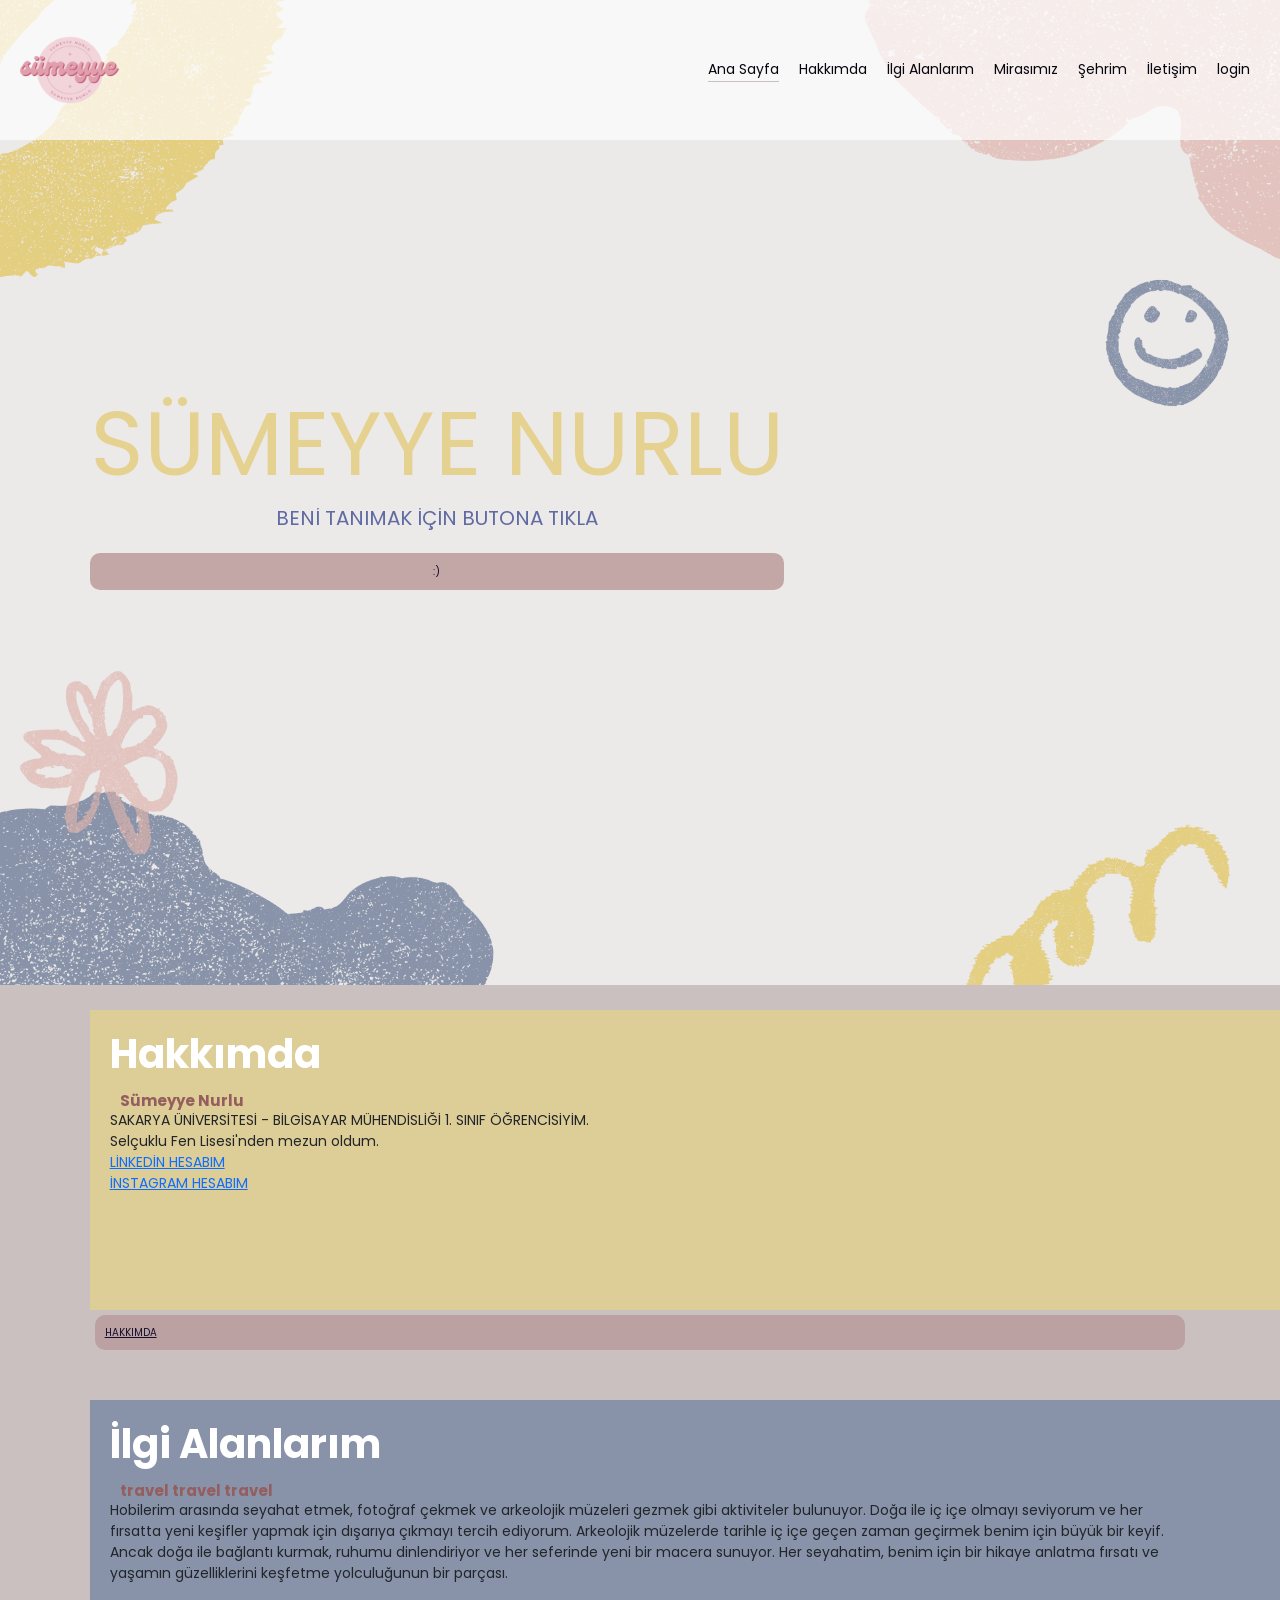
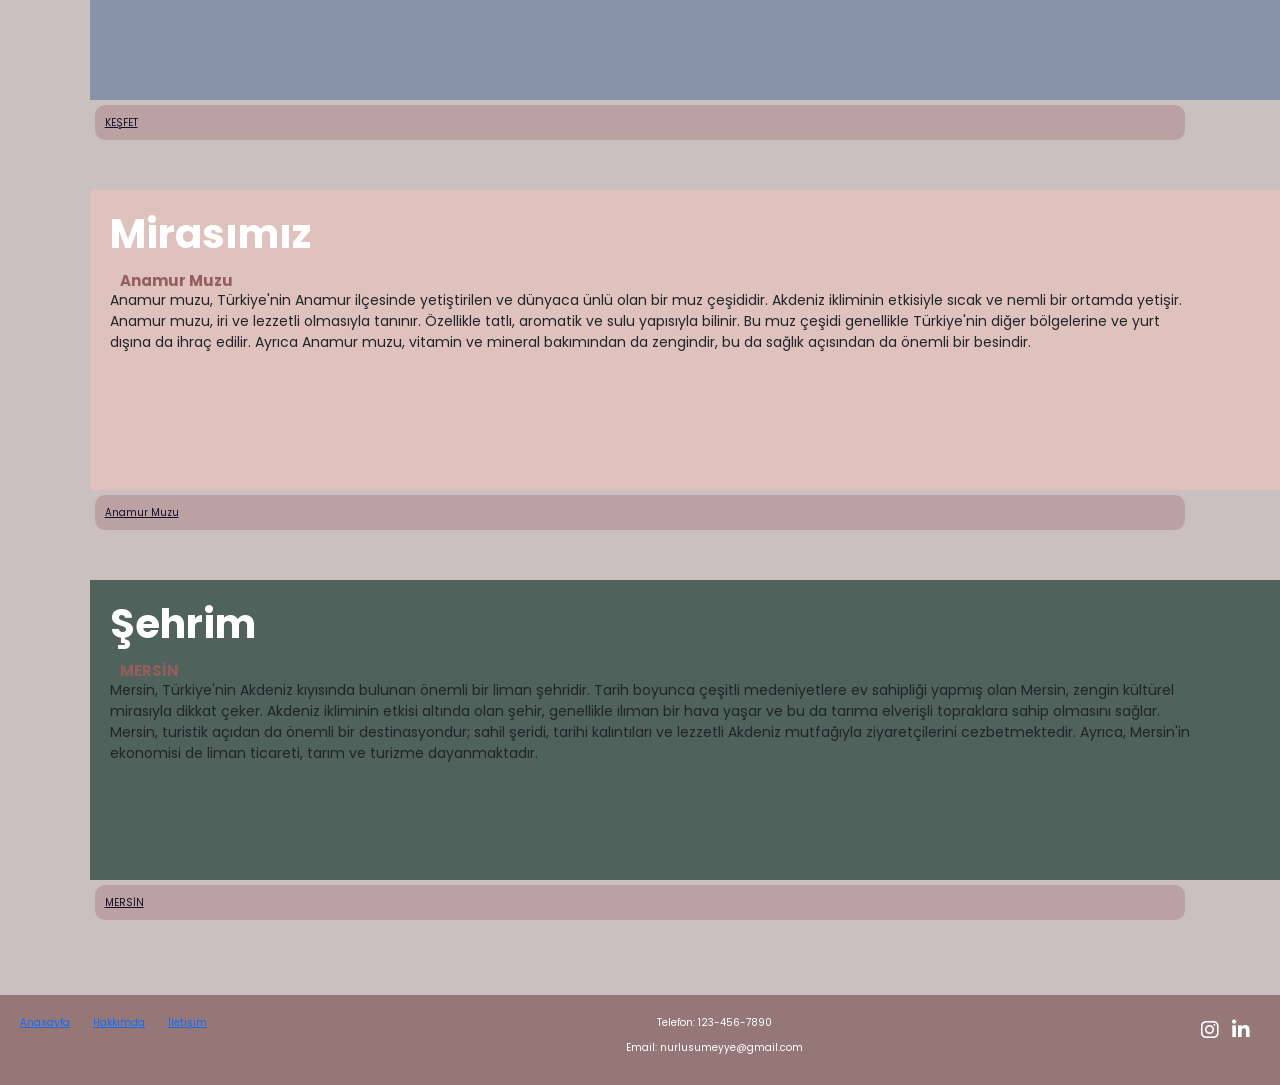
<file: WEBB/index.html>
<!DOCTYPE html>
<html lang="tr">
  <head>
    <meta charset="UTF-8" />
    
    <!-- responsive olması için -->
    <meta name="viewport" content="width=device-width, initial-scale=1.0" />
   <title>SÜMEYYE NURLU</title>
    <!-- responsive olması için -->
    <link rel="stylesheet" href="styles/bootstrap/bootstrap.min.css"> 
    <!-- Font Awesome -->
  <link rel="stylesheet" href="https://cdnjs.cloudflare.com/ajax/libs/font-awesome/6.5.2/css/all.min.css" integrity="sha512-SnH5WK+bZxgPHs44uWIX+LLJAJ9/2PkPKZ5QiAj6Ta86w+fsb2TkcmfRyVX3pBnMFcV7oQPJkl9QevSCWr3W6A==" crossorigin="anonymous" referrerpolicy="no-referrer" />

    <link rel="stylesheet" href="styles/style.css">
  </head>
<body>


    <!-- ! header section start --------------------------------------------------- -->
   
      <header class="header">

        <a href="#" class="logo">
        <img src="images/sumeyye nurlu.png" alt="logo" />  
        </a>
       
     <!-- div      class buttons   çalışmıyoo -->
        
        <nav class="navbar">

          <a href="index.html" class="active">Ana Sayfa</a>
          <a href="hakkımda.html">Hakkımda</a>
          <a href="ilgialanlarım.html">İlgi Alanlarım</a>         
          <a href="mirasımız.html">Mirasımız</a>
          <a href="sehrim.html">Şehrim</a>
          <a href="iletisim.html">İletişim</a>
          <a href="login.html">login</a>
</nav>
    </header>
    <!-- ! header section end  -------------------------------------------------->
   
<!-- ------------------------------------------------------------ -->
 <!-- ! home kısmı buradan başlıyor  ---------------------------------------------->
 
<section class="home">
  <div class="content">
    <h4> SÜMEYYE NURLU </h4>
    <p>BENİ TANIMAK İÇİN BUTONA TIKLA</p>
    <a href="hakkımda.html" class="btn">:)   </a>

    
  </div>
  </section>

 <!-- ! home kısmı burada bitiyo  ---------------------------------------------->





 <!-- ! menu kısmı burada başlıyor  ---------------------------------------------->

 <section class="menu">

    <div class="box2">
      <div class="box-head">
        <img src="images/2.png" alt="foto1">
          <span class="menu-category">SAKARYA ÜNİVERSİTESİ - BİLGİSAYAR MÜHENDİSLİĞİ 1. SINIF ÖĞRENCİSİYİM. 
            <br> Selçuklu Fen Lisesi'nden mezun oldum.
            <br>
            <a href="https://www.linkedin.com/in/sumeyye-/">LİNKEDİN HESABIM </a>
              <br><a href="https://www.instagram.com/sumeyye.nurlu/">İNSTAGRAM HESABIM</a>
               </span>
                <h3> Hakkımda</h3>
            
              <div class="aaaa">Sümeyye Nurlu  </div>
                </div>
                  <div class="box-bottom">
                    <a href="hakkımda.html" class="btns">HAKKIMDA</a>
                      </div>
                         </div>
    <div class="box4">
      <div class="box-head">
        <img src="images/4.png" alt="foto1">
          <span class="menu-category">Hobilerim arasında seyahat etmek, fotoğraf çekmek ve arkeolojik müzeleri gezmek gibi aktiviteler bulunuyor. Doğa ile iç içe olmayı seviyorum ve her fırsatta yeni keşifler yapmak için dışarıya çıkmayı tercih ediyorum. Arkeolojik müzelerde tarihle iç içe geçen zaman geçirmek benim için büyük bir keyif. Ancak doğa ile bağlantı kurmak, ruhumu dinlendiriyor ve her seferinde yeni bir macera sunuyor. Her seyahatim, benim için bir hikaye anlatma fırsatı ve yaşamın güzelliklerini keşfetme yolculuğunun bir parçası.</span>
            <h3>İlgi Alanlarım</h3>
              <div class="aaaa"> travel travel travel </div>
                </div>
                  <div class="box-bottom">
                    <a href="ilgialanlarım.html" class="btns"> KEŞFET</a>
                      </div>
                        </div> 
    <div class="box3">
      <div class="box-head">
        <img src="images/3.png" alt="foto1">
          <span class="menu-category">Anamur muzu, Türkiye'nin Anamur ilçesinde yetiştirilen ve dünyaca ünlü olan bir muz çeşididir. Akdeniz ikliminin etkisiyle sıcak ve nemli bir ortamda yetişir. Anamur muzu, iri ve lezzetli olmasıyla tanınır. Özellikle tatlı, aromatik ve sulu yapısıyla bilinir. Bu muz çeşidi genellikle Türkiye'nin diğer bölgelerine ve yurt dışına da ihraç edilir. Ayrıca Anamur muzu, vitamin ve mineral bakımından da zengindir, bu da sağlık açısından da önemli bir besindir.</span>
            <h3> Mirasımız</h3>
            <!-- <img src="images/muz.png" alt="Small Image" class="small-image"> -->
              <div class="aaaa"> Anamur Muzu </div>
                </div>
                  <div class="box-bottom">
                    <a href="mirasımız.html" class="btns">Anamur Muzu</a>
                      </div>
                        </div>
  <!-- <div class="box-container"> -->
    <div class="box1">
      <div class="box-head">
        <img src="images/1.png" alt="foto1">
          <span class="menu-category">Mersin, Türkiye'nin Akdeniz kıyısında bulunan önemli bir liman şehridir. Tarih boyunca çeşitli medeniyetlere ev sahipliği yapmış olan Mersin, zengin kültürel mirasıyla dikkat çeker. Akdeniz ikliminin etkisi altında olan şehir, genellikle ılıman bir hava yaşar ve bu da tarıma elverişli topraklara sahip olmasını sağlar. Mersin, turistik açıdan da önemli bir destinasyondur; sahil şeridi, tarihi kalıntıları ve lezzetli Akdeniz mutfağıyla ziyaretçilerini cezbetmektedir. Ayrıca, Mersin'in ekonomisi de liman ticareti, tarım ve turizme dayanmaktadır.</span>
            <h3>Şehrim</h3>
            
              <div class="aaaa"> MERSİN </div>
                </div>
                  <div class="box-bottom">
                    <a href="sehrim.html" class="btns">MERSİN</a>
                      </div>
                        </div>
                

      </div>
     </section>
 <!-- ! menu kısmı burada bitiyor  ---------------------------------------------->
<!-- footer  -->

<footer>
  <div class="footer-container">
      <div class="footer-links">
          <ul>
              <li><a href="index.html">Anasayfa</a></li>
              <li><a href="hakkımda.html">Hakkımda</a></li>
              <li><a href="iletisim.html">İletişim</a></li>
          </ul>
      </div>
      <div class="contact-info">
          <p>Telefon: 123-456-7890</p>
          <p>Email: nurlusumeyye@gmail.com</p>
      
      
        </div>
      <div class="social-media">
         <ul>
              <li><a href="https://www.instagram.com/sumeyye.nurlu/"><i class="fab fa-instagram"></i></a></li>
              <li><a href="https://www.linkedin.com/in/sumeyye-/"><i class="fab fa-linkedin-in"></i></a></li>
          </ul>
      </div>
  </div>
  
</footer>

<script src="javascript/bootstrap/bootstrap.bundle.min.js"></script>
</body>
</html>
</file>
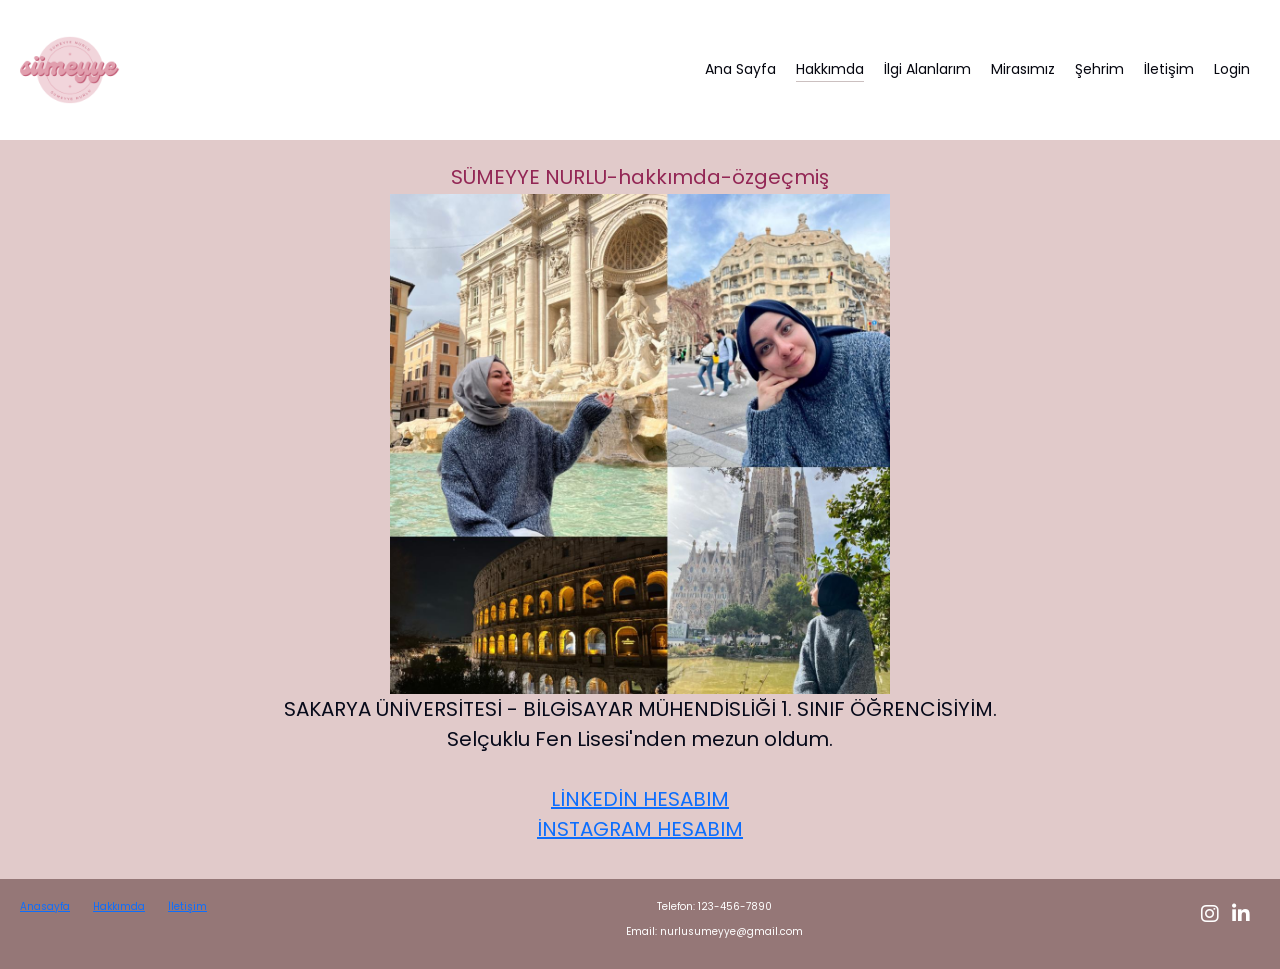
<file: WEBB/hakkımda.html>
<!DOCTYPE html>
<html lang="tr">
<head>
  <meta charset="UTF-8">
  <meta name="viewport" content="width=device-width, initial-scale=1.0">
  <title>SÜMEYYE NURLU</title>
  <link rel="stylesheet" href="styles/style.css">
  <!-- Bootstrap -->
  <link rel="stylesheet" href="styles/bootstrap/bootstrap.min.css">
  <!-- Font Awesome -->
  <link rel="stylesheet" href="https://cdnjs.cloudflare.com/ajax/libs/font-awesome/6.5.2/css/all.min.css" integrity="sha512-SnH5WK+bZxgPHs44uWIX+LLJAJ9/2PkPKZ5QiAj6Ta86w+fsb2TkcmfRyVX3pBnMFcV7oQPJkl9QevSCWr3W6A==" crossorigin="anonymous" referrerpolicy="no-referrer" />
</head>
<body>


    <!-- ! header section start --------------------------------------------------- -->
   
      <header class="header">

        <a href="index.html" class="logo">
        <img src="images/sumeyye nurlu.png" alt="logo" />  
        </a>
       
     <!-- div      class buttons   çalışmıyoo -->
        
        <nav class="navbar">

            <a href="index.html" >Ana Sayfa</a>
            <a href="hakkımda.html"class="active">Hakkımda</a>
            <a href="ilgialanlarım.html">İlgi Alanlarım</a>         
            <a href="mirasımız.html">Mirasımız</a>
            <a href="sehrim.html">Şehrim</a>
            <a href="iletisim.html">İletişim</a>
            <a href="login.html">Login</a>

            
        </nav>
    </header>
    <!-- ! header section end  -------------------------------------------------->
 

<!-- ------------------------------------------------------------ -->
 <!-- ! home kısmı buradan başlıyor  ---------------------------------------------->
 
<section class="home2">
  <div class="content">
    <h4> SÜMEYYE NURLU-hakkımda-özgeçmiş </h4>
    <center><img src="images/hakkımda.jpg" alt="sümeyye" width="500" height="500"></center>
    <p> SAKARYA ÜNİVERSİTESİ - BİLGİSAYAR MÜHENDİSLİĞİ 1. SINIF ÖĞRENCİSİYİM. 
      <br> Selçuklu Fen Lisesi'nden mezun oldum.
      <br>
      
      <br>
        <a href="https://www.linkedin.com/in/sumeyye-/">LİNKEDİN HESABIM </a>
          <br><a href="https://www.instagram.com/sumeyye.nurlu/">İNSTAGRAM HESABIM</a>
    </p>
  </div>
  </section>

 <!-- ! home kısmı burada bitiyo  ---------------------------------------------->


 <footer>
  <div class="footer-container">
      <div class="footer-links">
          <ul>
              <li><a href="index.html">Anasayfa</a></li>
              <li><a href="hakkımda.html">Hakkımda</a></li>
              <li><a href="iletisim.html">İletişim</a></li>
          </ul>
      </div>
      <div class="contact-info">
          <p>Telefon: 123-456-7890</p>
          <p>Email: nurlusumeyye@gmail.com</p>
      </div>
      <div class="social-media">
          
          <ul>
              <li><a href="https://www.instagram.com/sumeyye.nurlu/"><i class="fab fa-instagram"></i></a></li>
              <li><a href="https://www.linkedin.com/in/sumeyye-/"><i class="fab fa-linkedin-in"></i></a></li>
          </ul>
      </div>
  </div>
  
</footer>


<script src="javascript/bootstrap/bootstrap.bundle.min.js"></script>
</body>
</html>
</file>
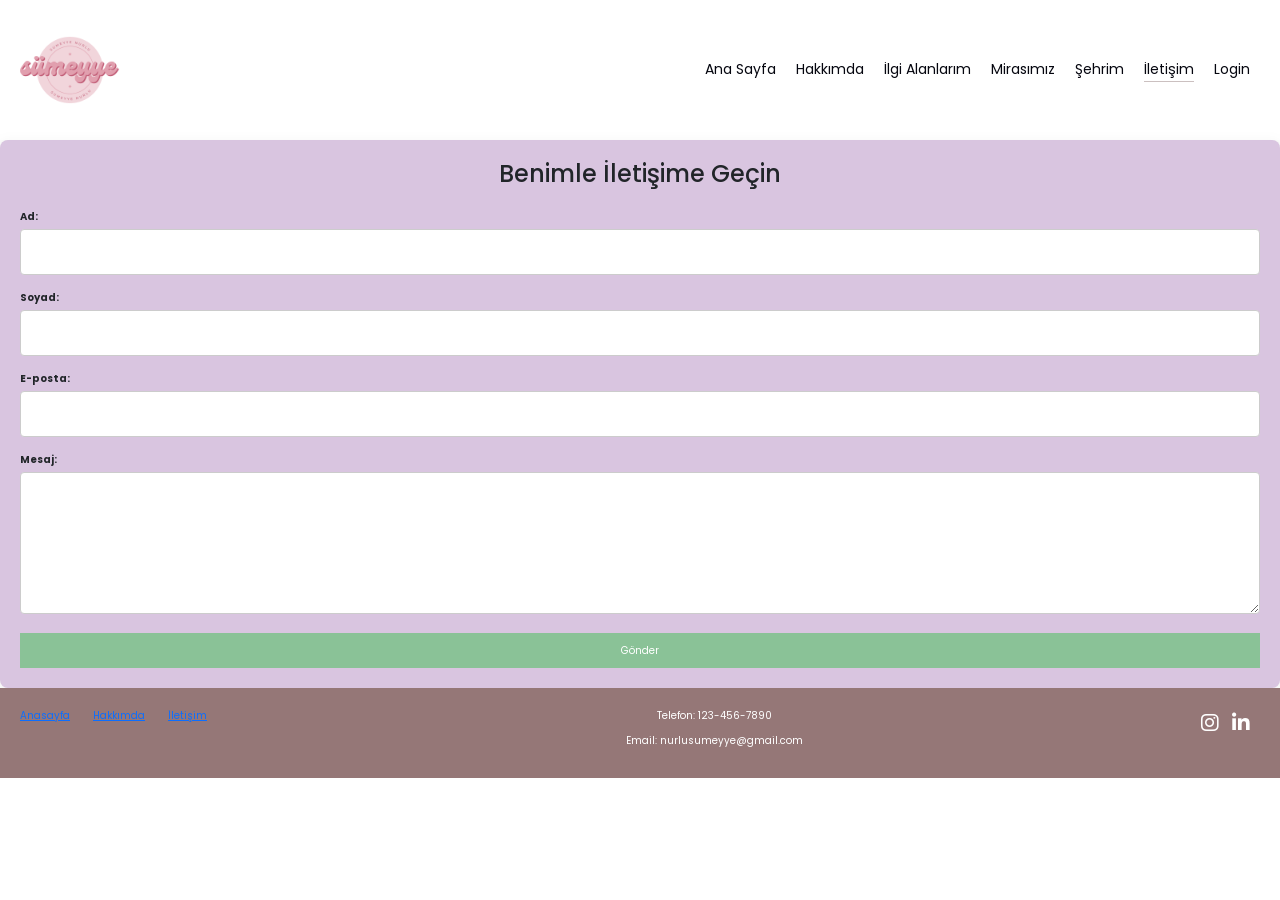
<file: WEBB/iletisim.html>
<!DOCTYPE html>
<html lang="tr">
  <head>
    <meta charset="UTF-8" />
    
    <!-- responsive olması için -->
    <meta name="viewport" content="width=device-width, initial-scale=1.0" />
    <title>SÜMEYYE NURLU</title>
    <link rel="stylesheet" href="styles/style.css">
    <link rel="stylesheet" href="styles/bootstrap/bootstrap.min.css">
  <link rel="stylesheet" href="https://cdnjs.cloudflare.com/ajax/libs/font-awesome/6.5.2/css/all.min.css" integrity="sha512-SnH5WK+bZxgPHs44uWIX+LLJAJ9/2PkPKZ5QiAj6Ta86w+fsb2TkcmfRyVX3pBnMFcV7oQPJkl9QevSCWr3W6A==" crossorigin="anonymous" referrerpolicy="no-referrer" />

  </head>
<body>


    <!-- ! header section start --------------------------------------------------- -->
   
      <header class="header">

        <a href="index.html" class="logo">
        <img src="images/sumeyye nurlu.png" alt="logo" />  
        </a>
    
        
        <nav class="navbar">

            <a href="index.html" >Ana Sayfa</a>
            <a href="hakkımda.html">Hakkımda</a>
            <a href="ilgialanlarım.html">İlgi Alanlarım</a>         
            <a href="mirasımız.html">Mirasımız</a>
            <a href="sehrim.html">Şehrim</a>
            <a href="iletisim.html"class="active">İletişim</a>
            <a href="login.html">Login</a>
        </nav>
    </header>
    


  <div class="contact-form-container">
    <h2>Benimle İletişime Geçin</h2>
    <form action="php/contact.php" method="post" class="contact-form">
        <div class="form-group">
            <label for="first-name">Ad:</label>
            <input type="text" id="first-name" name="first-name" required>
        </div>
        <div class="form-group">
            <label for="last-name">Soyad:</label>
            <input type="text" id="last-name" name="last-name" required>
        </div>
        <div class="form-group">
            <label for="email">E-posta:</label>
            <input type="email" id="email" name="email" required>
        </div>
        <div class="form-group">
            <label for="message">Mesaj:</label>
            <textarea id="message" name="message" rows="5" required></textarea>
        </div>
        <button type="submit">Gönder</button>
    </form>
</div>

 <footer>
  <div class="footer-container">
      <div class="footer-links">
          <ul>
              <li><a href="index.html">Anasayfa</a></li>
              <li><a href="hakkımda.html">Hakkımda</a></li>
              <li><a href="iletisim.html">İletişim</a></li>
          </ul>
      </div>
      <div class="contact-info">
          <p>Telefon: 123-456-7890</p>
          <p>Email: nurlusumeyye@gmail.com</p>
      </div>
      <div class="social-media">
          
          <ul>
              <li><a href="https://www.instagram.com/sumeyye.nurlu/"><i class="fab fa-instagram"></i></a></li>
              <li><a href="https://www.linkedin.com/in/sumeyye-/"><i class="fab fa-linkedin-in"></i></a></li>
          </ul>
      </div>
  </div>
  
</footer>

<script src="javascript/bootstrap/bootstrap.bundle.min.js"></script>

</body>
</html>
</file>
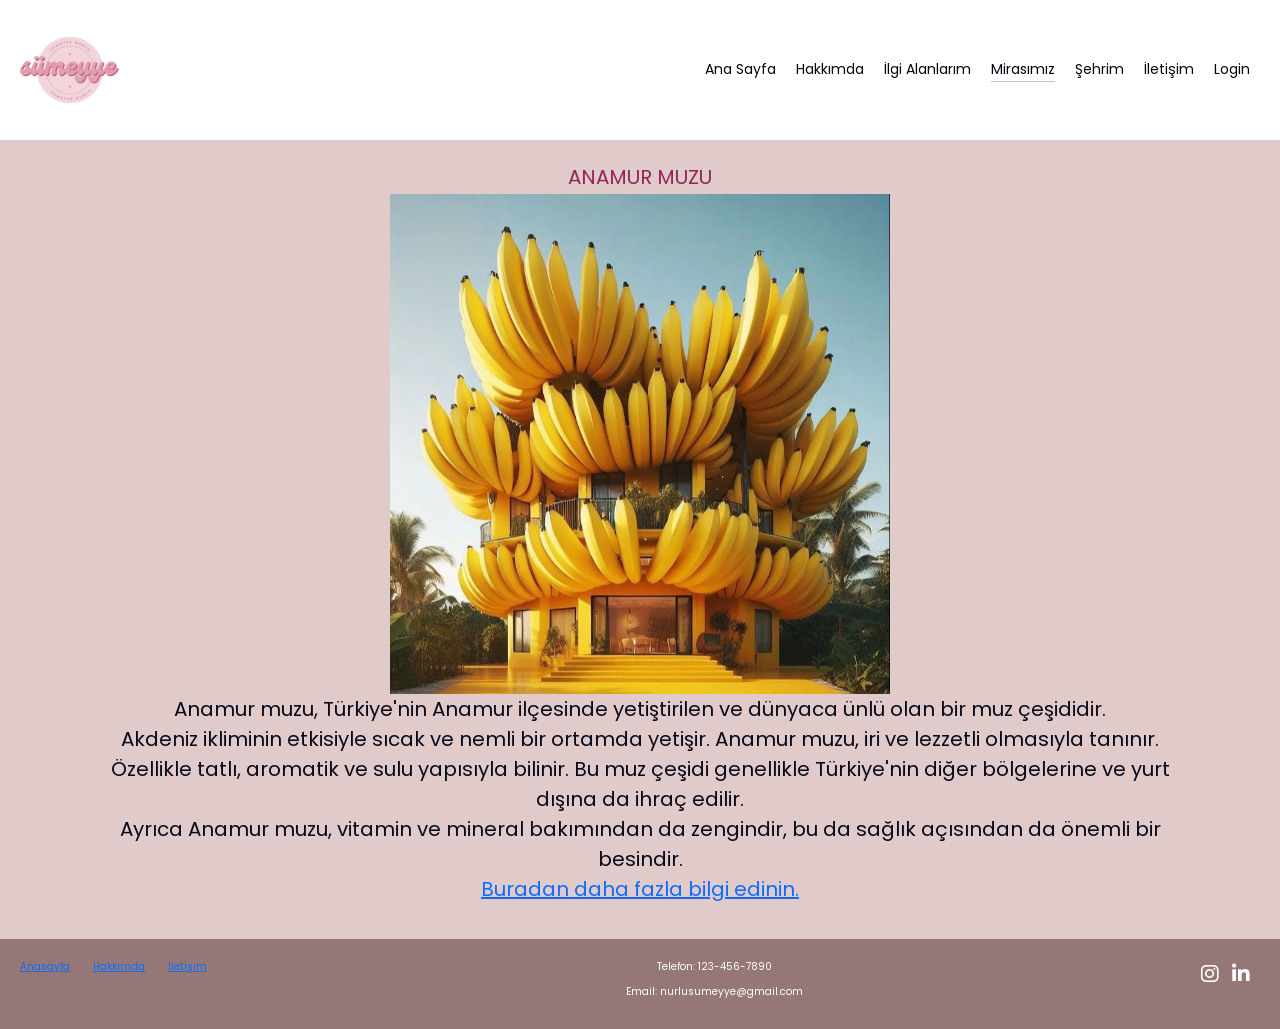
<file: WEBB/mirasımız.html>
<!DOCTYPE html>
<html lang="tr">
  <head>
    <meta charset="UTF-8" />
    
    <!-- responsive olması için -->
    <meta name="viewport" content="width=device-width, initial-scale=1.0" />
    
    <title>SÜMEYYE NURLU</title>
    <link rel="stylesheet" href="styles/style.css">
    <link rel="stylesheet" href="styles/bootstrap/bootstrap.min.css">
    <!-- Font Awesome -->
  <link rel="stylesheet" href="https://cdnjs.cloudflare.com/ajax/libs/font-awesome/6.5.2/css/all.min.css" integrity="sha512-SnH5WK+bZxgPHs44uWIX+LLJAJ9/2PkPKZ5QiAj6Ta86w+fsb2TkcmfRyVX3pBnMFcV7oQPJkl9QevSCWr3W6A==" crossorigin="anonymous" referrerpolicy="no-referrer" />

  </head>
<body>


    <!-- ! header section start --------------------------------------------------- -->
   
      <header class="header">

        <a href="index.html" class="logo">
        <img src="images/sumeyye nurlu.png" alt="logo" />  
        </a>
       
     <!-- div      class buttons   çalışmıyoo -->
        
        <nav class="navbar">

            <a href="index.html" >Ana Sayfa</a>
            <a href="hakkımda.html">Hakkımda</a>
            <a href="ilgialanlarım.html">İlgi Alanlarım</a>         
            <a href="mirasımız.html"class="active">Mirasımız</a>
            <a href="sehrim.html">Şehrim</a>
            <a href="iletisim.html">İletişim</a>
            <a href="login.html">Login</a>
        </nav>
    </header>
    <!-- ! header section end  -------------------------------------------------->
 

<!-- ------------------------------------------------------------ -->
 <!-- ! home kısmı buradan başlıyor  ---------------------------------------------->
 
<section class="home2">
  <div class="content">
    <h4> ANAMUR MUZU </h4>

    <center><img src="images/mirasımız.jpg" alt="Mirasımız" width="500" height="500"></center>
    
    <p> 
        Anamur muzu, Türkiye'nin Anamur ilçesinde yetiştirilen ve dünyaca ünlü olan bir muz çeşididir. 
        <br> Akdeniz ikliminin etkisiyle sıcak ve nemli bir ortamda yetişir. Anamur muzu, iri ve lezzetli olmasıyla tanınır.
        <br> Özellikle tatlı, aromatik ve sulu yapısıyla bilinir. Bu muz çeşidi genellikle Türkiye'nin diğer bölgelerine ve yurt dışına da ihraç edilir.
        <br> Ayrıca Anamur muzu, vitamin ve mineral bakımından da zengindir, bu da sağlık açısından da önemli bir besindir.
    <br> <a href="https://www.kulturportali.gov.tr/portal/anamurmuzu"> Buradan daha fazla bilgi edinin.</a>
  </p>
    
  </div>
  </section>

 <!-- ! home kısmı burada bitiyo  ---------------------------------------------->



 <footer>
  <div class="footer-container">
      <div class="footer-links">
          <ul>
              <li><a href="index.html">Anasayfa</a></li>
              <li><a href="hakkımda.html">Hakkımda</a></li>
              <li><a href="iletisim.html">İletişim</a></li>
          </ul>
      </div>
      <div class="contact-info">
          <p>Telefon: 123-456-7890</p>
          <p>Email: nurlusumeyye@gmail.com</p>
      </div>
      <div class="social-media">
          
          <ul>
              <li><a href="https://www.instagram.com/sumeyye.nurlu/"><i class="fab fa-instagram"></i></a></li>
              <li><a href="https://www.linkedin.com/in/sumeyye-/"><i class="fab fa-linkedin-in"></i></a></li>
          </ul>
      </div>
  </div>
  
</footer>

<script src="javascript/bootstrap/bootstrap.bundle.min.js"></script>
</body>
</html>
</file>
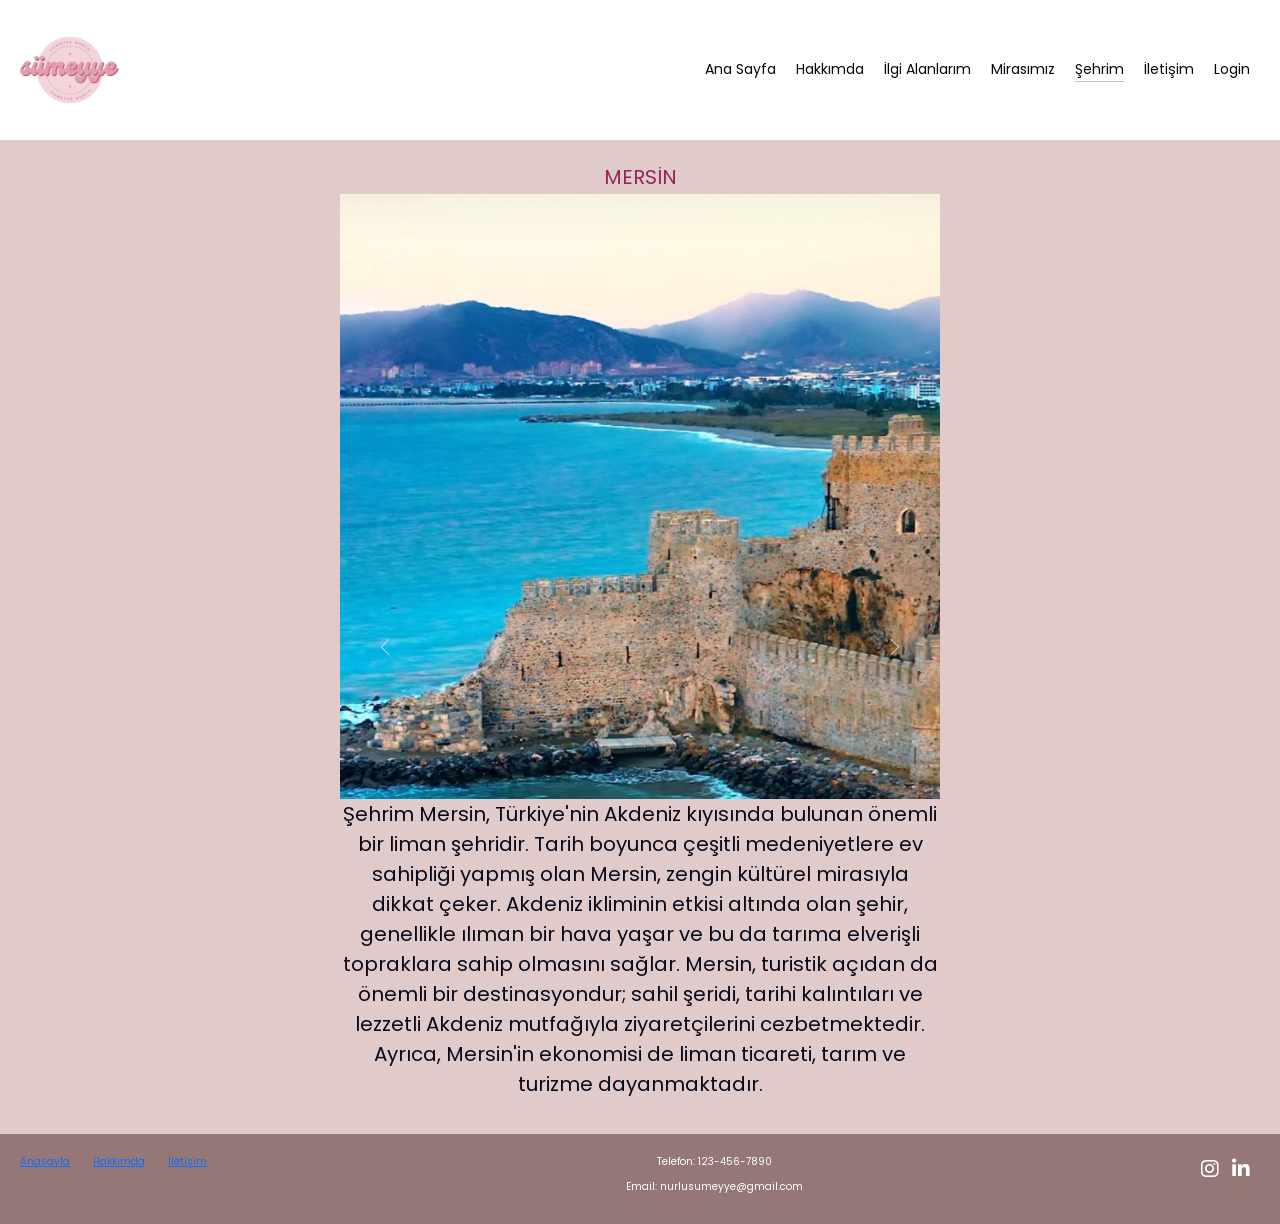
<file: WEBB/sehrim.html>
<!DOCTYPE html>
<html lang="tr">
  <head>
    <meta charset="UTF-8" />
    
    <!-- responsive olması için -->
    <meta name="viewport" content="width=device-width, initial-scale=1.0" />
    <title>SÜMEYYE NURLU</title>
    <link rel="stylesheet" href="styles/style.css">
    <link rel="stylesheet" href="styles/bootstrap/bootstrap.min.css">
    <!-- Font Awesome -->
  <link rel="stylesheet" href="https://cdnjs.cloudflare.com/ajax/libs/font-awesome/6.5.2/css/all.min.css" integrity="sha512-SnH5WK+bZxgPHs44uWIX+LLJAJ9/2PkPKZ5QiAj6Ta86w+fsb2TkcmfRyVX3pBnMFcV7oQPJkl9QevSCWr3W6A==" crossorigin="anonymous" referrerpolicy="no-referrer" />

<script src="javascript/bootstrap/bootstrap.bundle.min.js"></script>
 
</head>
<body>
  <header class="header">
      <a href="index.html" class="logo">
          <img src="images/sumeyye nurlu.png" alt="logo" />  
      </a>
      <nav class="navbar">
          <a href="index.html" >Ana Sayfa</a>
          <a href="hakkımda.html">Hakkımda</a>
          <a href="ilgialanlarım.html">İlgi Alanlarım</a>         
          <a href="mirasımız.html">Mirasımız</a>
          <a href="sehrim.html" class="active">Şehrim</a>
          <a href="iletisim.html">İletişim</a>
          <a href="login.html">Login</a>

      </nav>
  </header>

  
          <section class="home2">
              <div class="content">
                  <h4> MERSİN  </h4>
                  <!-- -fotoğraf albümü-  --> 
              </div>
              <!DOCTYPE html>
              <html lang="en">
              <head>
                  <meta charset="UTF-8">
                  <meta name="viewport" content="width=device-width, initial-scale=1.0">
                  <title>Clickable Images</title>
                  <link href="https://cdn.jsdelivr.net/npm/bootstrap@5.3.0/dist/css/bootstrap.min.css" rel="stylesheet">
              </head>
              
                      </div>
                      <div id="carouselExampleControls" class="carousel slide" data-bs-ride="carousel">
                          <div class="carousel-inner">
                              <div class="carousel-item active" onclick="window.location.href='https://www.mersin.bel.tr/' ">
                                  <img src="images/a.jpg" class="d-block w-100" alt="Slide 1">
                              </div>
                              <div class="carousel-item" onclick="window.location.href='https://www.mersin.bel.tr/'">
                                  <img src="images/e.jpg" class="d-block w-100" alt="Slide 2">
                              </div>
                              <div class="carousel-item" onclick="window.location.href='https://www.mersin.bel.tr/'">
                                  <img src="images/c.jpg" class="d-block w-100" alt="Slide 3">
                              </div>
                              <div class="carousel-item" onclick="window.location.href='https://www.mersin.bel.tr/'">
                                  <img src="images/d.jpg" class="d-block w-100" alt="Slide 4">
                              </div>
                          </div>
                          <button class="carousel-control-prev" type="button" data-bs-target="#carouselExampleControls" data-bs-slide="prev">
                              <span class="carousel-control-prev-icon" aria-hidden="true"></span>
                              <span class="visually-hidden">Previous</span>
                          </button>
                          <button class="carousel-control-next" type="button" data-bs-target="#carouselExampleControls" data-bs-slide="next">
                              <span class="carousel-control-next-icon" aria-hidden="true"></span>
                              <span class="visually-hidden">Next</span>
                          </button>
                          <p> Şehrim Mersin, Türkiye'nin Akdeniz kıyısında bulunan önemli bir liman şehridir. Tarih boyunca çeşitli medeniyetlere ev sahipliği yapmış olan Mersin, zengin kültürel mirasıyla dikkat çeker. Akdeniz ikliminin etkisi altında olan şehir, genellikle ılıman bir hava yaşar ve bu da tarıma elverişli topraklara sahip olmasını sağlar. Mersin, turistik açıdan da önemli bir destinasyondur; sahil şeridi, tarihi kalıntıları ve lezzetli Akdeniz mutfağıyla ziyaretçilerini cezbetmektedir. Ayrıca, Mersin'in ekonomisi de liman ticareti, tarım ve turizme dayanmaktadır.
                          </p>
                      </div>
                  </section>
                  <script src="https://cdn.jsdelivr.net/npm/bootstrap@5.3.0/dist/js/bootstrap.bundle.min.js"></script>
              </body>
              </html>
              
          </section>
          <script src="https://cdn.jsdelivr.net/npm/bootstrap@5.3.0/dist/js/bootstrap.bundle.min.js"></script>
      </body>
      </html>
      


  </section>



  <footer>
      <div class="footer-container">
          <div class="footer-links">
              <ul>
                  <li><a href="index.html">Anasayfa</a></li>
                  <li><a href="hakkımda.html">Hakkımda</a></li>
                  <li><a href="iletisim.html">İletişim</a></li>
              </ul>
          </div>
          <div class="contact-info">
              <p>Telefon: 123-456-7890</p>
              <p>Email: nurlusumeyye@gmail.com</p>
          </div>
          <div class="social-media">
              <ul>
                  <li><a href="https://www.instagram.com/sumeyye.nurlu/"><i class="fab fa-instagram"></i></a></li>
                  <li><a href="https://www.linkedin.com/in/sumeyye-/"><i class="fab fa-linkedin-in"></i></a></li>
              </ul>
          </div>
      </div>
  </footer>
</body>
</html>
</file>
<file: WEBB/styles/style.css>
@import url('https://fonts.googleapis.com/css2?family=Poppins:wght@100;300;400;500;700&display=swap');

:root{
    --main-color:#cbc0c0;
    /* bu benim ana sayfamın arkapaln rengi olacak */
    --black-color:#05060f;
    
}

*{
    font-family: "Poppins", sans-serif;
    margin: 0; 
    box-sizing: border-box;
    outline: none;
    border: none;
    text-decoration: none;
    transition: 0.2s ease;
    /* geçiş efekti */
}

/* html codeları */

html{
    font-size: 62.5%;
    /* rem to px için yapılıyormuş responsive için gerekliymiş */
    overflow-x: hidden; 
    scroll-padding-top: 9rem; 
    scroll-behavior:smooth ;

}
body{
    margin: 0; 
     padding: 0; 
      font-family: Arial, sans-serif;
    background-color:var(--main-color) ; 
}

section{
    padding: 2.5rem 7%;
    /* burası aşağıdaki 4 lü grupla aradaki boşluk için */

}

.btn{
    margin-top: 1rem;
    display: inline-block;
    padding: 1rem 3rem;
    border-radius: 1rem;
    font-size: 1rem;
    color: #110a29;
    background-color:#955e5e7a ;
    cursor: pointer;
    /* a etiketi olduğu için aslında gerek yok */
}





/* !header start ***********************************************************************************************************************/


.logo img {
    width: 100px;
  }

.header{
    background-color: rgba(255, 255, 255, 0.682); 
    padding: 20px;
  color: #fff;
  display: flex;
  justify-content: space-between;
  align-items: center;
   
    /* sayfa kaydığında header da aşağıya gelsin diye */
    position: sticky;
    top: 0;
    z-index: 1000;
}

.header .navbar a{
    text-decoration: none;
    margin: 0 1rem;
    font-size: 1.4rem;
    color: var(--black-color);
    border-bottom: 0.1rem solid transparent;
}


.header .navbar .active,/* , ile ikisini aynı anda tanımlayabiliyoruz */
.header .navbar a:hover{
   /* fare üzerine geldiğinde altında çizgi oluşur */
    border-color: var(--main-color);
    padding-bottom: 0.1rem;
}

/* header kısmı end **************************************************************************************************************** */




/* home kısmı  start **************************************************************************************************************** */
.home{
    min-height: 110vh;
    background: url(../images/arkaplan.png)
    no-repeat;
    background-size: cover; 
    background-position: center;
    margin-top: -14.5rem;
    display: flex;
    align-items: center; 
}

.home h4 {
    font-size: 9rem;
    font-weight:normal; 
    color: #e6d290;
}


.home p{
    font-size: 2rem;
    font-weight: normal; 
    text-align: center;
    color: #616ba3;
}


.home .btn{
    
    text-align: center;
    display: block; 
    margin: 0 auto;
    margin-top: 2rem;
}
/* home end **************************************************************************************************************** */



/* menu başlıyo----------------------------- */

.box-head {
    position: relative;
} 


.menu-category {
    
    position: absolute;
    font-size: 1.4rem;
    top: 100px; 
    left: 20px; 
}
.aaaa {
    position: absolute;
    color: #955e5e; 
    font-weight: bold; 
    font-size: 1.5rem;
    top: 8rem; 
    left: 3rem;
    
}
h3 {
    font-size: 4rem;
    font-weight: bold; 
    text-align: center;
    color: #ffffff;
    position: absolute; 
    top: 20px; 
    left: 20px; 
}
.menu.box-container.box img{
    width: 100%;

    object-fit: cover;
}

.btns{
    margin: 0.5rem;
    margin-bottom: 5rem;
    display:flex;
    padding: 1rem 1rem;
    border-radius: 1rem;
    font-size: 1rem;
    
    color: #120e2c;
    background-color: #955e5e50;
    cursor: pointer;
    width: auto;
height: auto; }

  

/* end menu *******************************/
 


/* RESPONSİVE KISMI BAŞLIYOR */
 @media only screen and (min-width: 768px) {
    .container {
        display: flex;
        justify-content: space-between;
    }
    
    .item {
        flex-basis: 30%; /* Örnek bir boyut, ihtiyaca göre ayarlayın */
    }
}

/* Küçük ekranlar için stil ayarları */
@media only screen and (max-width: 767px) {
    .container {
        flex-direction: column;
    }
    
    .item {
        width: 100%; /* Örnek bir boyut, ihtiyaca göre ayarlayın */
    } 

}




.carousel {
    max-width: 600px; /* Slider'ın maksimum genişliği */
    margin: 0 auto; /* Slider'ı merkezlemek için */
  }
  
  .carousel-item img {
    max-width: 100%;
    height: auto;
  }
  
 

.home2{
    background: #e1caca;
    
}

.home2 h4 {
    text-align: center;
    font-size: 2rem;
    font-weight:normal; 
    color: #932755;
}


.home2 p{
    font-size: 2rem;
    font-weight: normal; 
    text-align: center;
    color: #070a1a;
}



footer {
    background-color: #957777;
    color: #fff;
    padding: 20px;
    text-align: center;
  }
  
  .footer-container {
    display: flex;
    justify-content: space-between;
  }
  
  .footer-links ul {
    list-style: none;
    padding: 0;
  }
  
  .footer-links ul li {
    display: inline;
    margin-right: 20px;
  }
  
  .social-media ul {
    list-style: none;
    padding: 0;
  }
  
  .social-media ul li {
    display: inline;
  }
  
  .social-media ul li a {
    color: #fff;
    text-decoration: none;
    font-size: 20px;
    margin-right: 10px;
  }






  .login-container {
    display: flex;
    justify-content: center;
    align-items: center;
    height: 100vh;
    background-color: #a59090;
}
.login-form {
    background: rgb(213, 202, 202);
    padding: 20px;
    border-radius: 10px;
    box-shadow: 0 0 10px rgba(0, 0, 0, 0.1);
    width: 300px;
}
.login-form h2 {
    margin-bottom: 20px;
}
.login-form .form-group {
    margin-bottom: 15px;
}
.login-form .btn {
    width: 100%;
}






.contact-form-container {
    background-color: #d9c5e0;
    padding: 20px;
    border-radius: 8px;
    box-shadow: 0 0 10px rgba(0, 0, 0, 0.1);
    width: 100%;
    max-width: 5001px;
    margin: 0 auto;
}

.contact-form-container h2 {
    margin-bottom: 20px;
    font-size: 24px;
    text-align: center;
}

.contact-form {
    display: flex;
    flex-direction: column;
}

.form-group {
    margin-bottom: 15px;
}

.form-group label {
    display: block;
    margin-bottom: 5px;
    font-weight: bold;
}

.form-group input,
.form-group textarea {
    width: 100%;
    padding: 10px;
    border: 1px solid #ccc;
    border-radius: 4px;
    font-size: 16px;
}

.form-group textarea {
    resize: vertical;
}

button {
    padding: 10px 15px;
    border: none;
    border-radius: 4px;
    background-color: #8ac297;
    color: white;
    font-size: 16px;
    cursor: pointer;
    transition: background-color 0.3s ease;
}

button:hover {
    background-color:transparent ;
}
</file>
